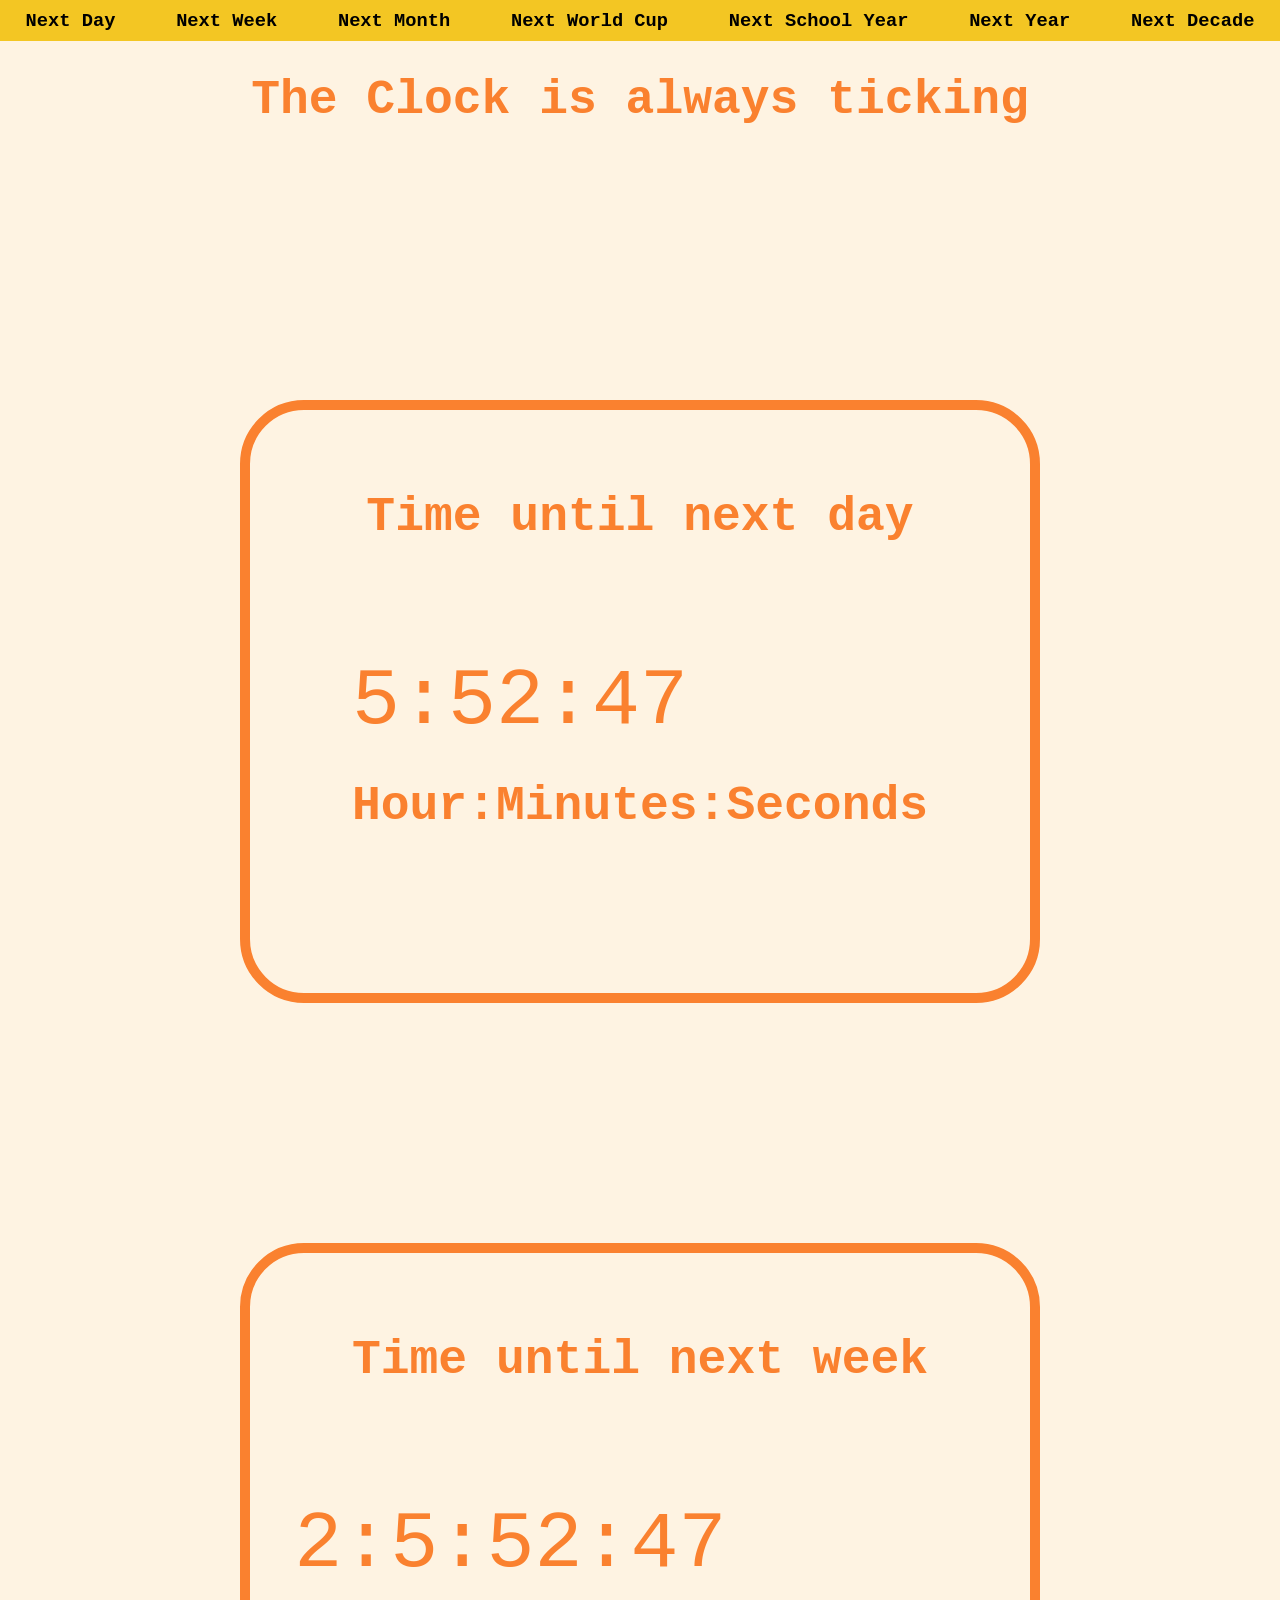
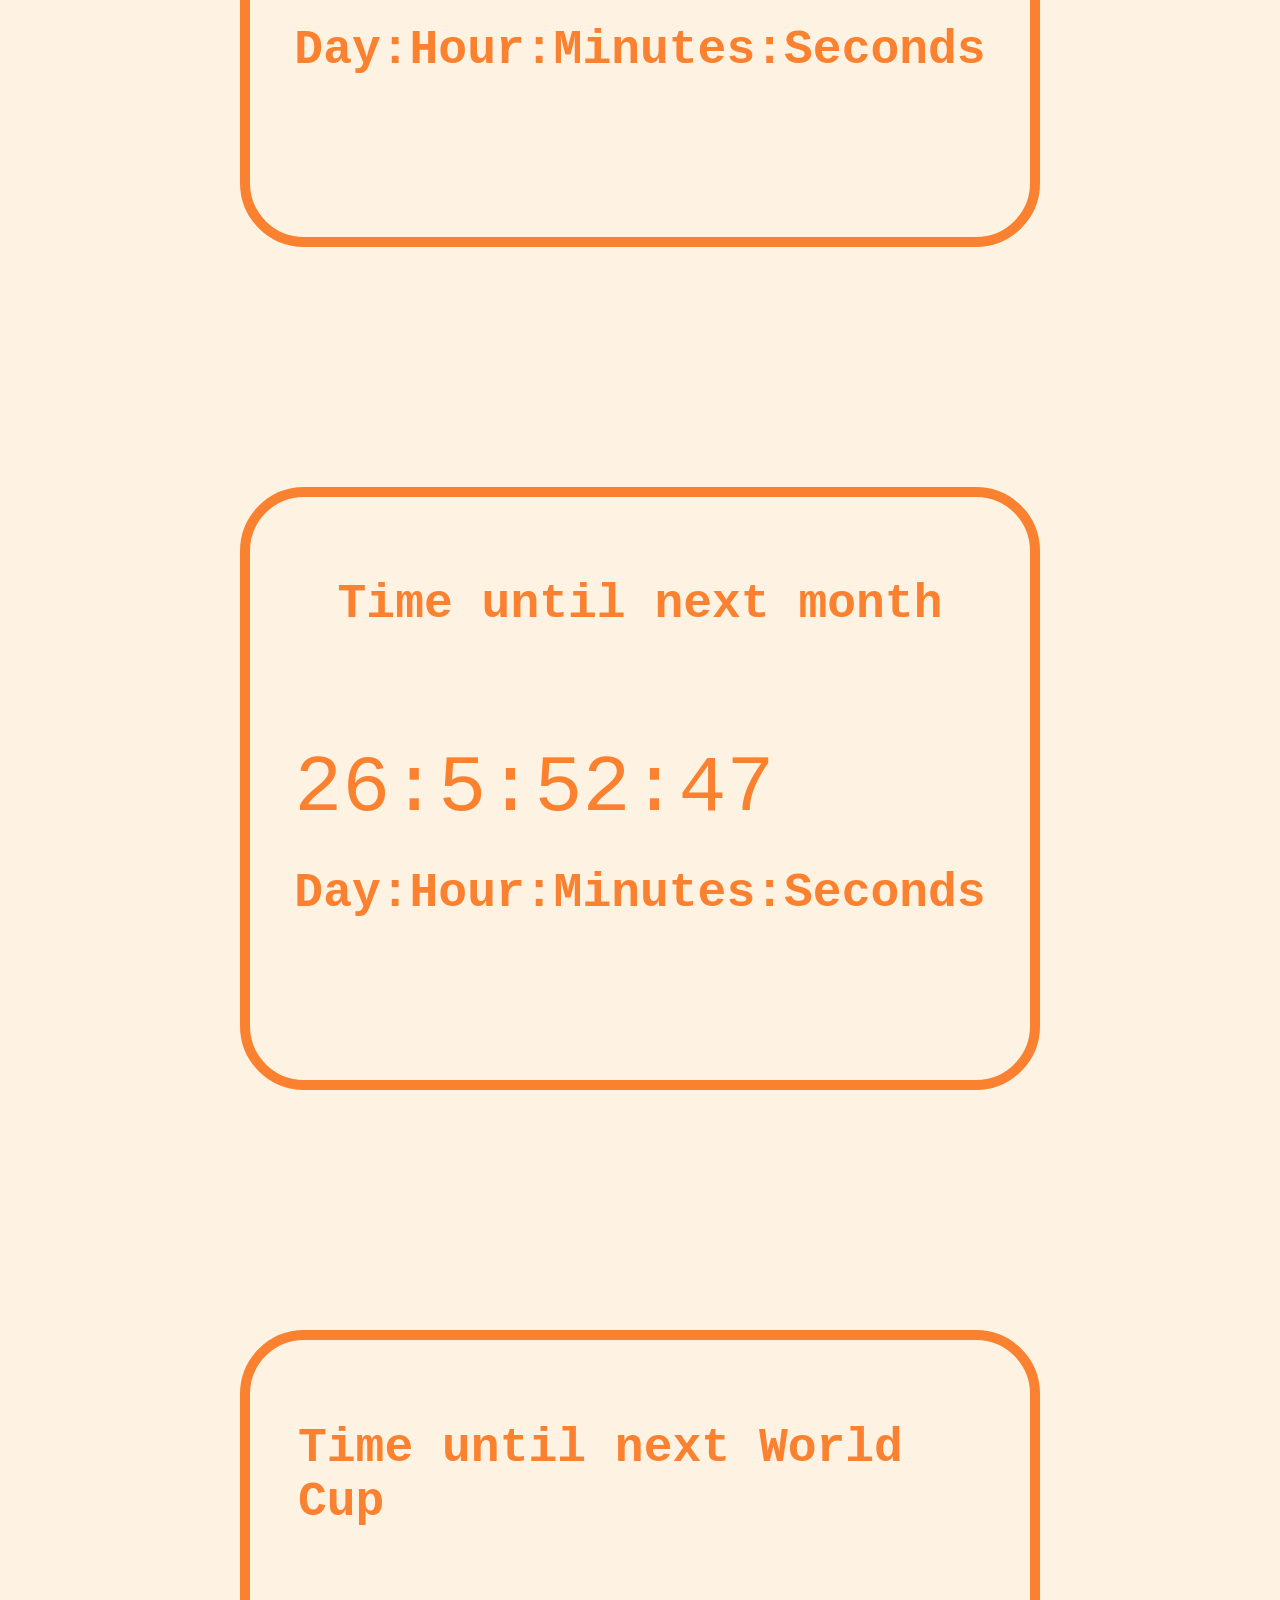
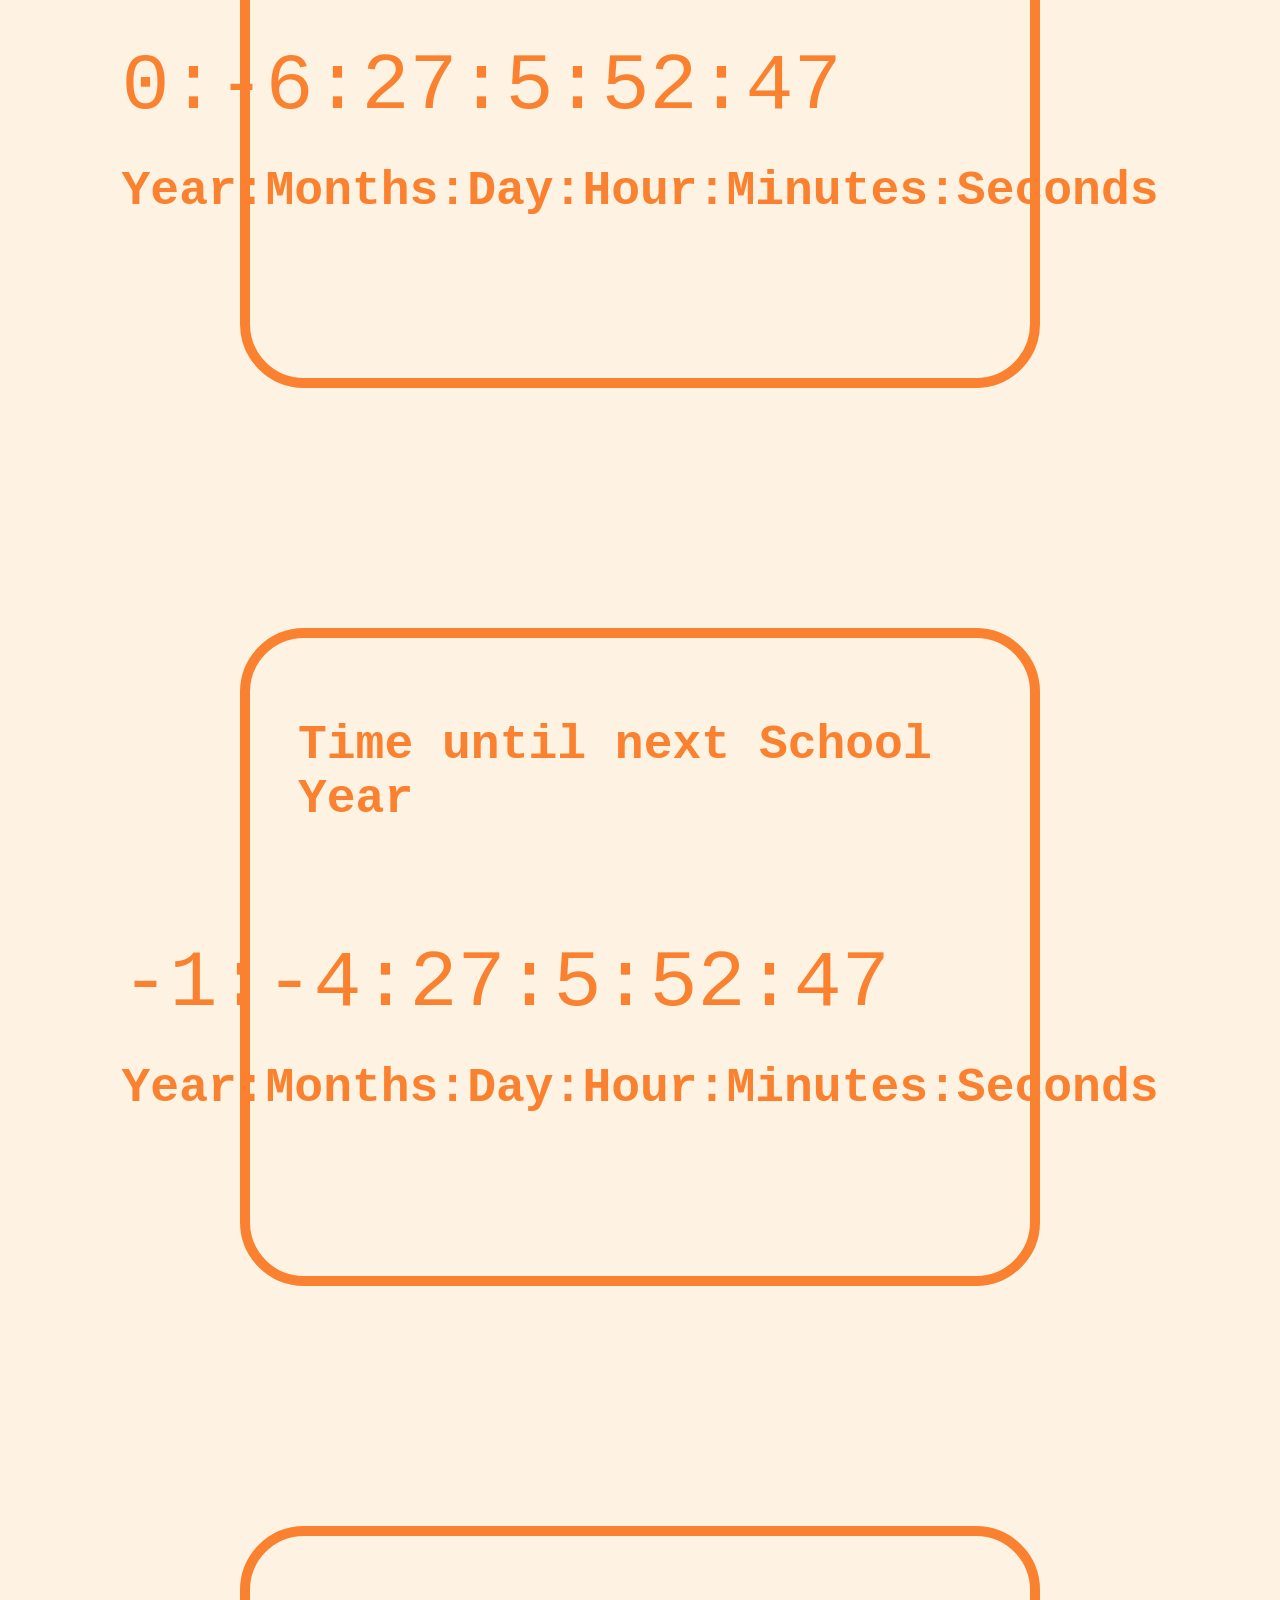
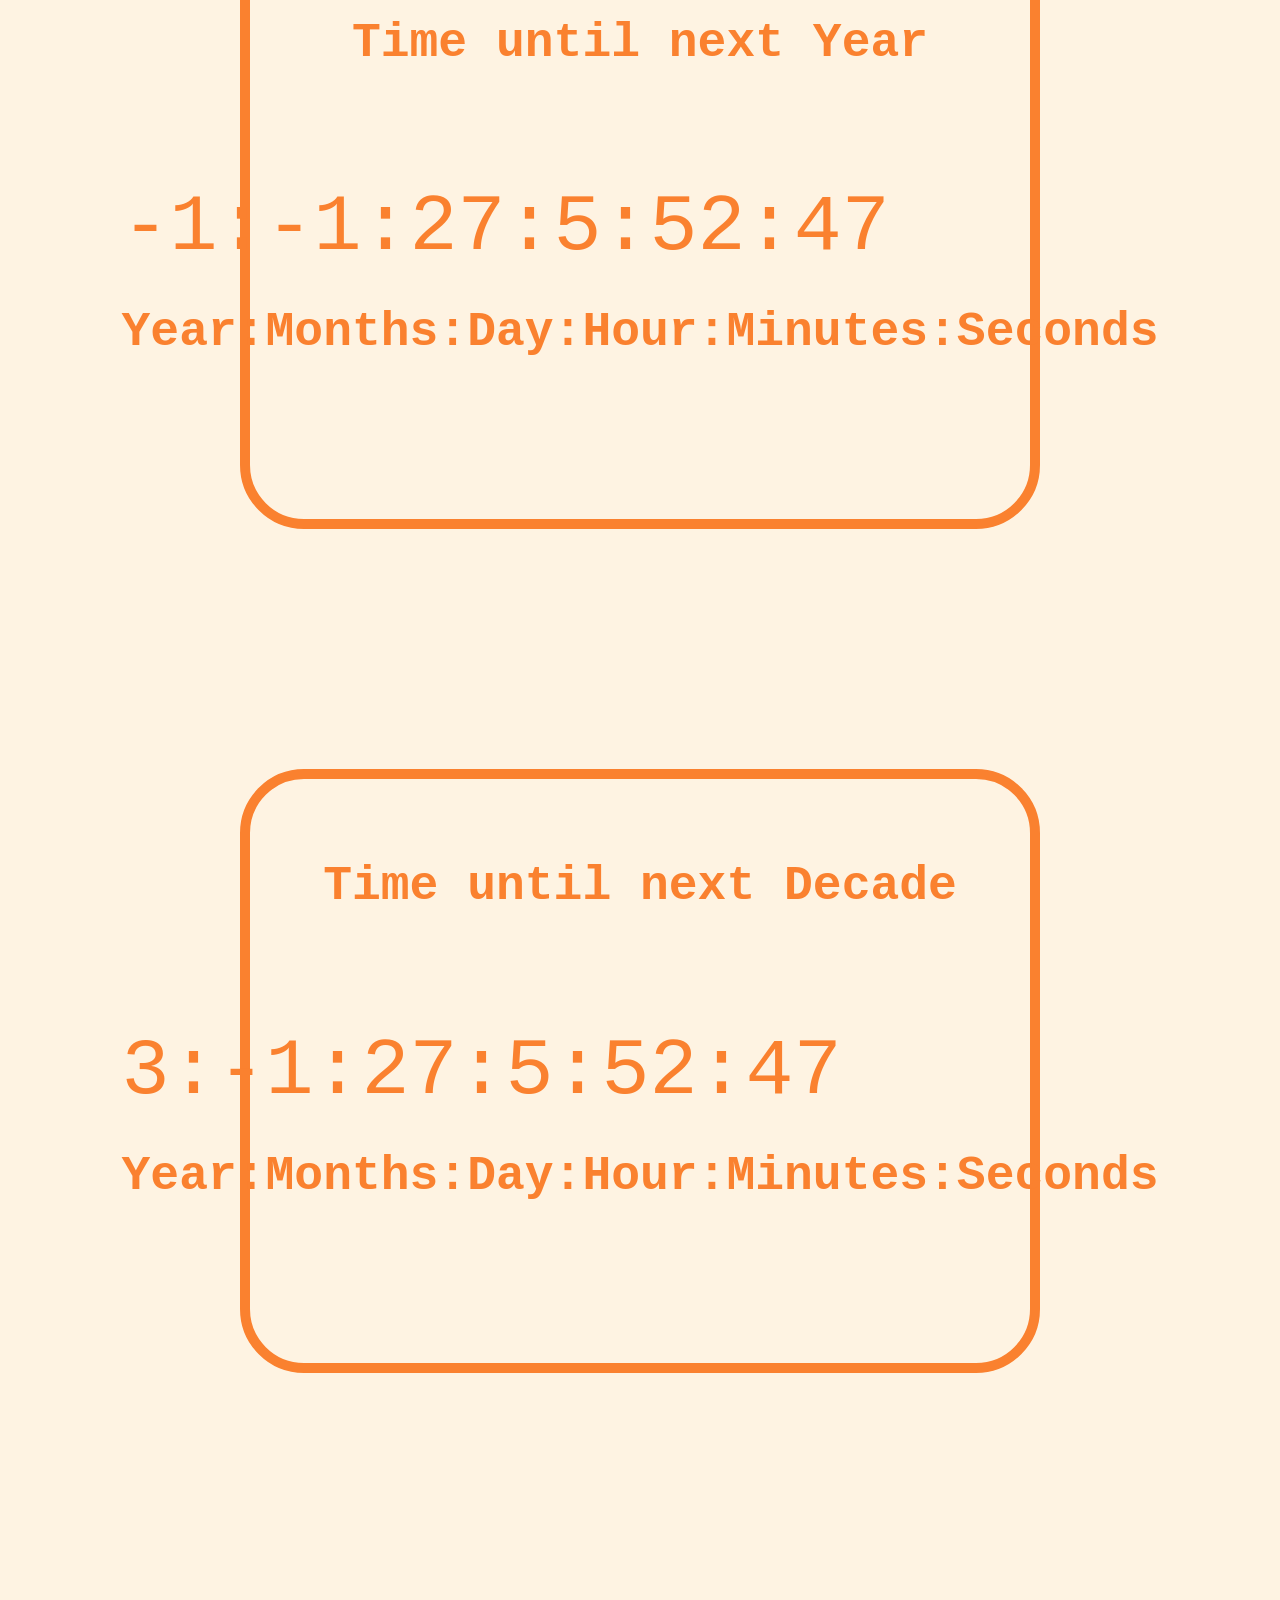
<file: test/index.html>
<!DOCTYPE html>
<html lang="en">

<head>
    <meta charset="UTF-8">
    <meta name="viewport" content="width=device-width, initial-scale=1.0">
    <title>Document</title>
    <link rel="stylesheet" href="style.css">

</head>

<body>
    <div class="sectionSele">
        <h3 class="sectiontext"><a href="#day">Next Day</a></h3>
        <h3 class="sectiontext"><a href="#week">Next Week</a></h3>
        <h3 class="sectiontext"><a href="#month">Next Month</a></h3>
        <h3 class="sectiontext"><a href="#World">Next World Cup</a></h3>
        <h3 class="sectiontext"><a href="#School">Next School Year</a></h3>
        <h3 class="sectiontext"><a href="#year">Next Year</a></h3>
        <h3 class="sectiontext"><a href="#decade">Next Decade</a></h3>
    </div>
    <div class="header">
        <h1>The Clock is always ticking</h1>
    </div>

    <div class=container>
        <h1 class="timertext">Time until next day</h1>
        <p id="day"></p>
    </div>

    <div class=container>
        <h1 class="timertext">Time until next week</h1>
        <p id="week"></p>
    </div>

    <div class=container>
        <h1 class="timertext">Time until next month</h1>
        <p id="month"></p>
    </div>

    <div class=container>
        <h1 class="timertext">Time until next World Cup</h1>
        <p id="World"></p>
    </div>

    <div class=container>
        <h1 class="timertext">Time until next School Year</h1>
        <p id="School"></p>
    </div>

    <div class=container>
        <h1 class="timertext">Time until next Year</h1>
        <p id="year"></p>
    </div>

    <div class=container>
        <h1 class="timertext">Time until next Decade</h1>
        <p id="decade"></p>
    </div>

</body>
<script src="script.js"></script>

</html>
</file>
<file: test/style.css>
:root {
    --bak: #A8F1FF;
    --accent1: #F3C623;
    --accent2: #FFB22C;
    --accent3: #FA812F;
}

h3 {
    margin: 0px;
    padding: 0px;
}

main {
    display: none;
}

body {
    padding: 0px;
    margin: 0px;
    background-color: #FEF3E2;
    font-family: Courier, monospace;
}

.sectionSele {
    display: flex;
    justify-content: space-between;
    padding: 0.6rem;
    margin: 0px;
    background-color: #F3C623;
    padding-left: 2vw;
    padding-right: 2vw;
    font-weight: lighter;

}

.sectiontext a {
    text-decoration: none;
    color: #000000;
}

.header {
    display: flex;
    align-items: center;
    justify-content: center;
    color: var(--accent3);
}

.header h1 {
    font-size: 3rem;
    border-radius: 1rem;
}

.container {
    display: flex;
    flex-direction: column;
    align-items: center;
    justify-content: center;
    padding: 3rem;
    margin: 15rem;
    color: var(--accent3);
    font-size: 5rem;
    border: 10px solid var(--accent3);
    border-radius: 4rem;
}

.container h1 {
    font-size: 3rem;
    border-radius: 1rem;
}
</file>
